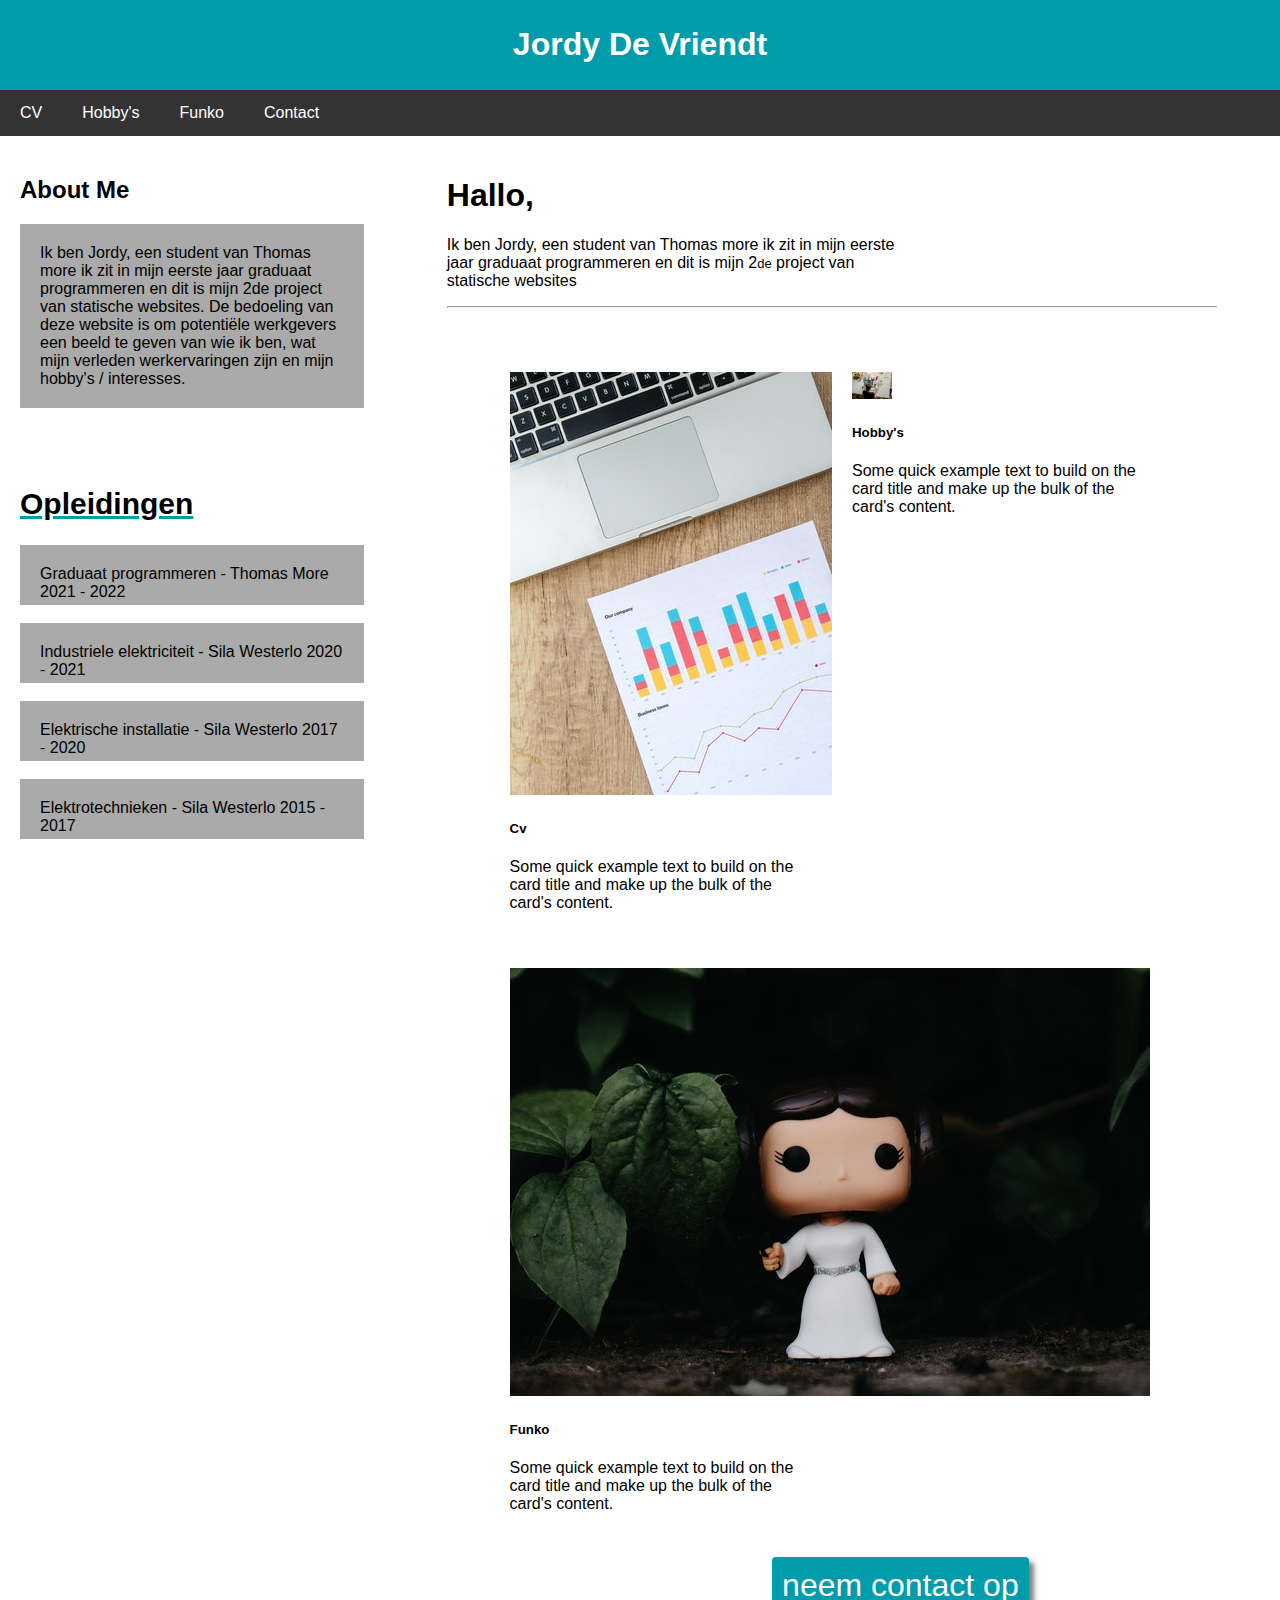
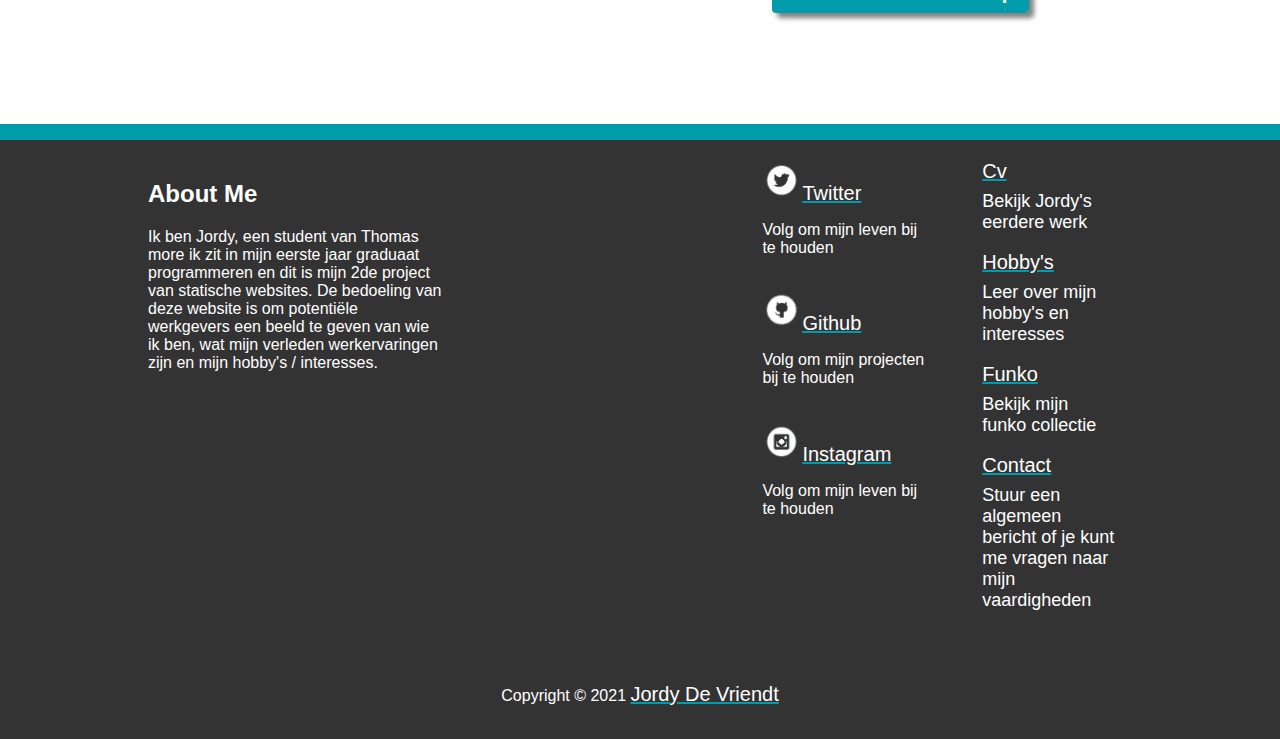
<file: index.html>
<!DOCTYPE html>
<html lang="nl">

<head>
    <title>Hoofdpagina</title>
    <meta charset="UTF-8">
    <meta name="viewport" content="width=device-width, initial-scale=1">
    <link rel="stylesheet" href="CSS/index.css">
    <link rel="stylesheet" href="CSS/header.css">
    <link rel="stylesheet" href="CSS/footer.css">
    <link rel="icon" type="image/x-icon" href="Images/favicon.png">
    <link href="https://cdn.jsdelivr.net/npm/bootstrap@5.0.2/dist/css/bootstrap.min.css" rel="stylesheet"
        integrity="sha384-EVSTQN3/azprG1Anm3QDgpJLIm9Nao0Yz1ztcQTwFspd3yD65VohhpuuCOmLASjC" crossorigin="anonymous">

</head>

<body>
    <!-- Header -->
    <div class="header2">
        <a href="index.html" style="text-decoration: none; color: white;">
            <h1>Jordy De Vriendt</h1>
        </a>
    </div>

    <!-- Navigation Bar -->
    <div class="navbar2">
        <a href="cv.html">CV</a>
        <a href="hobby's.html">Hobby's</a>
        <a href="funko.html">Funko</a>
        <a href="contact.html">Contact</a>
    </div>

    <!-- The flexible grid (content) -->
    <div class="row">
        <div class="column1">
            <h2>About Me</h2>
            <div class="backgroundTXT">
                Ik ben Jordy, een student van Thomas more ik zit in mijn
                eerste jaar graduaat programmeren en dit is mijn 2de project
                van statische websites. De bedoeling van deze website is om
                potentiële werkgevers een beeld te geven van wie ik ben,
                wat mijn verleden werkervaringen zijn en mijn
                hobby's / interesses.</div>
            <br>
            <br>
            <br>
            <a href="cv.html" class="opleidingLink">
                <h2>Opleidingen</h2>
            </a>
            <div class="backgroundTXT" style="height:60px;">Graduaat programmeren - Thomas More 2021 - 2022</div><br>
            <div class="backgroundTXT" style="height:60px;">Industriele elektriciteit - Sila Westerlo 2020 - 2021</div>
            <br>
            <div class="backgroundTXT" style="height:60px;">Elektrische installatie - Sila Westerlo 2017 - 2020</div>
            <br>
            <div class="backgroundTXT" style="height:60px;">Elektrotechnieken - Sila Westerlo 2015 - 2017</div>
        </div>
        <div class="column2">
            <div class="jumbotron">
                <h1 class="display-4">Hallo,</h1>
                <p class="lead" style="padding-right: 40%;">Ik ben Jordy, een student van Thomas more ik zit in mijn
                    eerste jaar graduaat
                    programmeren
                    en dit is mijn 2<small style="font-size: small;">de</small> project van statische websites
                </p>
                <hr class="my-4">
            </div>
            <br>
            <br>
            <div class="row2">
                <div class="column">
                    <div class="card" style="width: 18rem;">
                        <a href="cv.html"><img class="card-img-top" src="Images/cards/cvPagina.jpg" alt="Cv pagina"></a>
                        <div class="card-body">
                            <h5 class="card-title">Cv</h5>
                            <p class="card-text">Some quick example text to build on the card title and make up the bulk
                                of the
                                card's content.</p>
                        </div>
                    </div>
                </div>
                <div class="column">
                    <div class="card" style="width: 18rem;">
                        <a href="hobby's.html"><img class="card-img-top cardFoto" src="Images/cards/hobby'sPagina.jpg"
                                alt="Hobby's pagina"></a>
                        <div class="card-body">
                            <h5 class="card-title">Hobby's</h5>
                            <p class="card-text">Some quick example text to build on the card title and make up the bulk
                                of the
                                card's content.</p>
                        </div>
                    </div>
                </div>
                <div class="column">
                    <div class="card" style="width: 18rem;">
                        <a href="funko.html"><img class="card-img-top" src="Images/cards/funkoPagina.jpg"
                                alt="Funko pagina"></a>
                        <div class="card-body">
                            <h5 class="card-title">Funko</h5>
                            <p class="card-text">Some quick example text to build on the card title and make up the bulk
                                of the
                                card's content.</p>
                        </div>
                    </div>
                </div>
            </div>
            <script src="https://cdn.jsdelivr.net/npm/bootstrap@5.0.2/dist/js/bootstrap.bundle.min.js"
                integrity="sha384-MrcW6ZMFYlzcLA8Nl+NtUVF0sA7MsXsP1UyJoMp4YLEuNSfAP+JcXn/tWtIaxVXM"
                crossorigin="anonymous"></script>
            <br>
            <a href="contact.html" style="text-decoration: none; color: white;" class="btnContact">neem contact
                op</a>
        </div>
    </div>
    <!-- Footer -->
    <div>
        <div class="footer1">
            <div class="footerRow">
                <div class="footerColumn1">
                    <h2 style="color: white;">About Me</h2>
                    <div style="color: white; font-size: 1em;">Ik ben Jordy, een student van Thomas more ik zit in mijn
                        eerste jaar graduaat programmeren en dit is mijn 2de project van statische websites. De
                        bedoeling van deze website is om potentiële werkgevers een beeld te geven van wie ik ben, wat
                        mijn verleden werkervaringen zijn en mijn hobby's / interesses.
                    </div>
                </div>
                <div class="footerColumn2">
                    <a href="https://twitter.com/Jordy04423211" target="_blank"><img src="Images/footer/twitter.png"
                            alt="twitter" style="width: 40px;"><span class="footerLinks">Twitter</span></a>
                    <p>Volg om mijn leven bij te houden</p>
                    <br>
                    <a href="https://github.com/r0897003" target="_blank"><img src="Images/footer/github.png "
                            alt="Github" style="width: 40px;"><span class="footerLinks">Github</span></a>
                    <p>Volg om mijn projecten bij te houden</p>
                    <br>
                    <a href="https://www.instagram.com/jordy_dv/" target="_blank"><img src="Images/footer/instagram.png"
                            alt="Instagram" style="width: 40px;"><span class="footerLinks">Instagram</span></a>
                    <p>Volg om mijn leven bij te houden</p>
                </div>
                <div class="footerColumn2 is-hidden">
                    <div class="pagina">
                        <a href="cv.html" class="footerLinks">Cv</a>
                        <p style="margin-top: 8px;">Bekijk Jordy's eerdere werk</p>
                    </div>
                    <div class="pagina">
                        <a href="hobby's.html" class="footerLinks ">Hobby's</a>
                        <p style="margin-top: 8px;">Leer over mijn hobby's en interesses</p>
                    </div>
                    <div class="pagina">
                        <a href="funko.html" class="footerLinks">Funko</a>
                        <p style="margin-top: 8px;">Bekijk mijn funko collectie</p>
                    </div>
                    <div class="pagina">
                        <a href="contact.html" class="footerLinks">Contact</a>
                        <p style="margin-top: 8px;">Stuur een algemeen bericht of je kunt me vragen naar mijn
                            vaardigheden</p>
                    </div>
                </div>
                <p style="margin:auto; color: white;">Copyright © 2021 <a href="index.html" class="footerLinks">Jordy De
                        Vriendt</a></p>
                <br>
                <br>
                <br>
                <br>
                <br>
            </div>
        </div>
    </div>

</body>

</html>
</file>
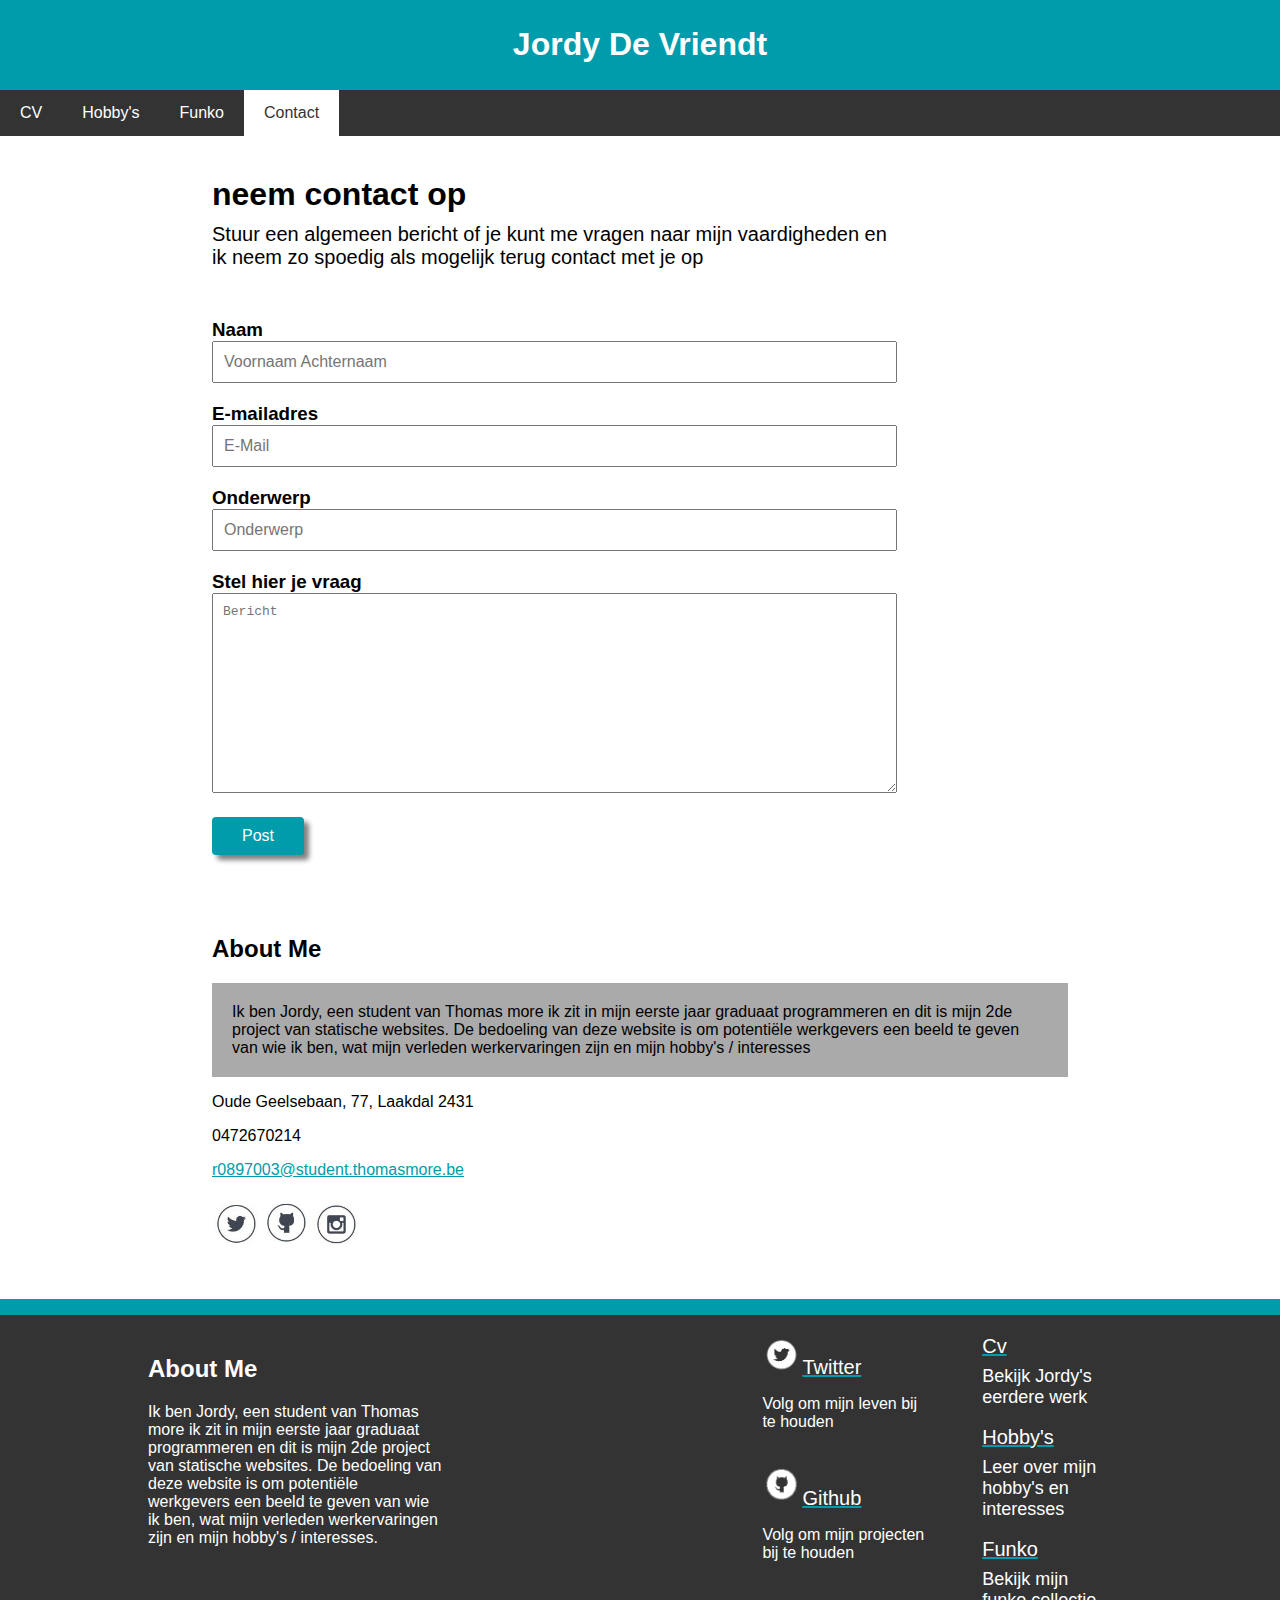
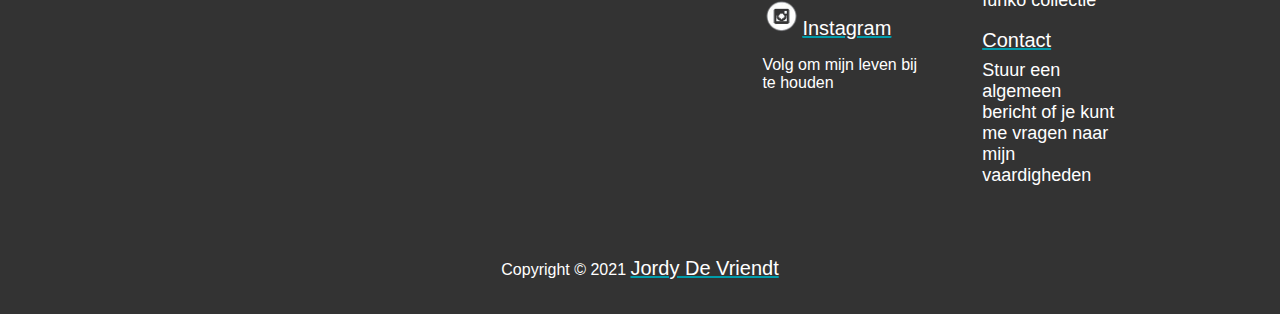
<file: contact.html>
<!DOCTYPE html>
<html lang="nl">

<head>
    <meta charset="UTF-8">
    <meta http-equiv="X-UA-Compatible" content="IE=edge">
    <meta name="viewport" content="width=device-width, initial-scale=1.0">
    <title>Contact</title>
    <link rel="stylesheet" href="CSS/header.css">
    <link rel="stylesheet" href="CSS/contact.css">
    <link rel="stylesheet" href="CSS/footer.css">
    <link rel="icon" type="image/x-icon" href="Images/favicon.png">
</head>

<body>
    <!-- Header -->
    <div class="header">
        <a href="index.html" style="text-decoration: none; color: white;">
            <h1>Jordy De Vriendt</h1>
        </a>
    </div>

    <!-- Navigation Bar -->
    <div class="navbar">
        <a href="cv.html">CV</a>
        <a href="hobby's.html">Hobby's</a>
        <a href="funko.html">Funko</a>
        <a href="contact.html" style="background-color: white; color:#333;">Contact</a>
    </div>

    <!-- The flexible grid (content) -->
    <div class="row">
        <div class="column1">
            <h1>neem contact op</h1>
            <div class="getintouch">Stuur een algemeen bericht of je kunt me vragen naar mijn vaardigheden en ik neem zo
                spoedig als mogelijk terug contact met je op
            </div>
            <h3>Naam</h3>
            <label for="name"></label>
            <input type="text" class="txtbox" id="name" placeholder="Voornaam Achternaam">
            <h3>E-mailadres</h3>
            <label for="email"></label>
            <input type="email" class="txtbox" id="email" placeholder="E-Mail">
            <h3>Onderwerp</h3>
            <label for="onderwerp"></label>
            <input type="text" class="txtbox" id="onderwerp" placeholder="Onderwerp">
            <h3>Stel hier je vraag</h3>
            <label for="Bericht"></label>
            <textarea name="message" class="txtbigbox" id="Bericht" rows="5" placeholder="Bericht"></textarea> <br>
            <button type="submit" class="btnPost">Post</button>
        </div>
        <div class="column2">
            <h2>About Me</h2>
            <div class="backgroundTXT">Ik ben Jordy, een student van Thomas more ik zit in mijn eerste jaar graduaat
                programmeren en dit is mijn 2de project van statische websites. De bedoeling van deze website is om
                potentiële werkgevers een beeld te geven van wie ik ben, wat mijn verleden werkervaringen zijn en mijn
                hobby's / interesses
            </div>
            <p>Oude Geelsebaan, 77, Laakdal 2431</p>
            <p>0472670214</p>
            <a href="mailto:r0897003@student.thomasmore.be" class="links"
                style="color: #009CAB;">r0897003@student.thomasmore.be</a>
            <div class="row2" style="position: absolute; margin-top: 20px;">
                <div class="column">
                    <a href="https://twitter.com/Jordy04423211" target="_blank"><img
                            src="Images/socialMedia/twitter.JPG" alt="twitter"
                            style="width: 50px;"></a>
                </div>
                <div class="column">
                    <a href="https://github.com/r0897003" target="_blank"><img
                            src="Images/socialMedia/github.JPG" alt="Github"
                            style="width: 50px;"></a>
                </div>
                <div class="column">
                    <a href="https://www.instagram.com/jordy_dv/" target="_blank"><img
                            src="Images/socialMedia/instagram.JPG" alt="Instagram"
                            style="width: 50px;"></a>
                </div>
            </div>
        </div>
    </div>
    <!-- Footer -->
    <div>
        <div class="footer1">
            <div class="footerRow">
                <div class="footerColumn1">
                    <h2 style="color: white;">About Me</h2>
                    <div style="color: white; font-size: 1em;">Ik ben Jordy, een student van Thomas more ik zit in mijn
                        eerste jaar graduaat programmeren en dit is mijn 2de project van statische websites. De
                        bedoeling van deze website is om potentiële werkgevers een beeld te geven van wie ik ben, wat
                        mijn verleden werkervaringen zijn en mijn hobby's / interesses.
                    </div>
                </div>
                <div class="footerColumn2">
                    <a href="https://twitter.com/Jordy04423211" target="_blank"><img
                            src="Images/footer/twitter.png" alt="twitter"
                            style="width: 40px;"><span class="footerLinks">Twitter</span></a>
                    <p>Volg om mijn leven bij te houden</p>
                    <br>
                    <a href="https://github.com/r0897003" target="_blank"><img
                            src="Images/footer/github.png " alt="Github"
                            style="width: 40px;"><span class="footerLinks">Github</span></a>
                    <p>Volg om mijn projecten bij te houden</p>
                    <br>
                    <a href="https://www.instagram.com/jordy_dv/" target="_blank"><img
                            src="Images/footer/instagram.png" alt="Instagram"
                            style="width: 40px;"><span class="footerLinks">Instagram</span></a>
                    <p>Volg om mijn leven bij te houden</p>
                </div>
                <div class="footerColumn2 is-hidden">
                    <div class="pagina">
                        <a href="cv.html" class="footerLinks">Cv</a>
                        <p style="margin-top: 8px;">Bekijk Jordy's eerdere werk</p>
                    </div>
                    <div class="pagina">
                        <a href="hobby's.html" class="footerLinks ">Hobby's</a>
                        <p style="margin-top: 8px;">Leer over mijn hobby's en interesses</p>
                    </div>
                    <div class="pagina">
                        <a href="funko.html" class="footerLinks">Funko</a>
                        <p style="margin-top: 8px;">Bekijk mijn funko collectie</p>
                    </div>
                    <div class="pagina">
                        <a href="contact.html" class="footerLinks">Contact</a>
                        <p style="margin-top: 8px;">Stuur een algemeen bericht of je kunt me vragen naar mijn
                            vaardigheden</p>
                    </div>
                </div>
                <p style="margin:auto; color: white;">Copyright © 2021 <a href="index.html" class="footerLinks">Jordy De
                        Vriendt</a></p>
                <br>
                <br>
                <br>
                <br>
                <br>
            </div>
        </div>
    </div>
</body>

</html>
</file>
<file: CSS/index.css>
body{
    overflow-x: hidden;
}
.row {
    display: flex;
    flex-wrap: wrap;
}
.row2 {
    display: flex;
    flex-wrap: wrap;
    width: 80%;
    margin: auto ;
}
.jumbotron{
    width: 90%;
    margin: auto;
}
.opleidingLink{
    font-size: 20px; 
    color: black;
    text-decoration: underline #009CAB;
}
.opleidingLink:hover{
    color: black;
    text-decoration: underline white;
}
.column1 {
    flex: 30%;
    background-color: white;
    padding: 20px;
}

.column2 {
    flex: 70%;
    background-color: white;
    padding: 20px;
}
.column {
    flex: 33%;
    background-color: white;
    padding: 20px;
}
.backgroundTXT {
    background-color: #aaa;
    width: 100%;
    padding: 20px;
    height: auto;
}
.cardFoto{
    width: 40px;
}
/* get in touch button */
.btnContact{
    padding: 10px;
    margin-left: 43%;
    font-size: 32px;
    background-color:#009CAB;
    color: white;
    border: none;
    margin-top: 20px;
    margin-bottom: 20px;
    cursor: pointer;
    border-radius: 4px;
    box-shadow:5px 5px 5px grey;
}
.btnContact:hover{
    color: gray;
    background-color: #008c99;
}
@media screen and (max-width: 700px) {
    .btnContact{
        margin-left: 28%;
    }
    .footerColumn1{
        flex: 100%;
    }
    .row2{
        flex-direction: column;
    }
}
</file>
<file: CSS/header.css>
* {
    box-sizing: border-box;
}
body {
    font-family: Arial;
    margin: 0;
}
.header {
    padding: 5px;
    text-align: center;
    background: #009CAB;
    color: white;
}
.navbar {
    display: flex;
    background-color: #333;
}
.navbar a {
    color: white;
    padding: 14px 20px;
    text-decoration: none;
    text-align: center;
}
.navbar a:hover {
    background-color: #ddd;
    color: black;
}
.navbar2 {
    display: flex;
    background-color: #333;
}
.navbar2 a {
    color: white;
    padding: 14px 20px;
    text-decoration: none;
    text-align: center;
}
.navbar2 a:hover {
    background-color: #ddd;
    color: black;
}
.header2 {
    padding: 5px;
    text-align: center;
    background: #009CAB;
    color: white;
}
.header2 h1{
    display: block;
    font-size: 2em;
    margin-block-start: 0.67em;
    margin-block-end: 0.67em;
    margin-inline-start: 0px;
    margin-inline-end: 0px;
    font-weight: bold;
}

@media screen and (max-width: 700px) {
    .row,
    .navbar,
    .navbar2 {
        flex-direction: column;
    }
}
</file>
<file: CSS/footer.css>
.footer1{
    background-color: #333;
    border-top: 16px;
    border-bottom: 0;
    border-left: 0;
    border-right: 0;
    border-style:solid;
    border-color:#009CAB;
    margin-top: 100px;
}
.footer1 p {
    color: white;
}
.footerRow {
    display: flex;
    flex-wrap: wrap;
    width: 80%;
    margin: auto;
    height: auto;
}

.footerColumn1 {
    flex: 60%;
    padding: 20px;
    padding-right: 300px;
}

.footerColumn2 {
    flex: 20%;
    background-color: #333;
    padding: 20px;
}
.footerLinks{
    font-size: 20px; 
    color: white;
    text-decoration: underline #009CAB;
}
.footerLinks:hover{
    color: white;
    text-decoration: underline #333;
}
.pagina{
    padding: 0 15px;
    font-size: large;
}
a {
    color: #009CAB;
    text-decoration: underline;
}
@media screen and (max-width: 700px) {
    .footerRow {
        flex-direction: column;
    }
    .footerColumn1{
        width: 100%;
        padding-right: 20px;
    }
    .is-hidden {display: none;}
}
</file>
<file: CSS/contact.css>
body{
    overflow-x: hidden;
}
.row,.row2 {
    display: flex;
    flex-wrap: wrap;
    width: 70%;
    margin: auto;
}
.column1 {
    flex: 70%;
    padding: 20px;
}
.column1 h3{
    margin: 0;
    margin-top: 20px;
}
.column1 h1{
    margin: 0px;
    margin-top: 20px;
}
.column2 {
    flex: 30%;
    background-color: white;
    padding: 20px;
}
.txtbox {
    padding: 10px;
    width: 80%;
    font-size: 1em;
}
.txtbigbox{
    padding: 10px;
    width: 80%;
    font-size: 1em;
    max-width: 80%;
    min-height: 200px;
    max-height: 360px;
}
.getintouch{
    margin-top: 10px;
    margin-bottom: 50px;
    font-size: 20px;
    max-width: 80%;
}
.backgroundTXT {
    background-color: #aaa;
    width: 100%;
    padding: 20px;
}

/*email*/
.links{
    font-size: 1em; 
    color: #009CAB;
    text-decoration: underline #009CAB;
}
.links:hover{
    color: #008c99;
    text-decoration: underline white;
}
.btnPost{
    padding: 10px 30px;
    font-size: 1em;
    background-color:#009CAB;
    color: white;
    border: none;
    margin-top: 20px;
    margin-bottom: 20px;
    cursor: pointer;
    border-radius: 4px;
    box-shadow:5px 5px 5px grey;
}
.btnPost:hover{
    color: gray;
    background-color: #008c99;
}
@media screen and (max-width: 700px) {
    .getintouch{
        max-width: 100%;
    }
    .txtbigbox{
        min-width: 100%;
        max-height: 200px;
    }
    .txtbox{
        min-width: 100%;
    }
}
</file>
